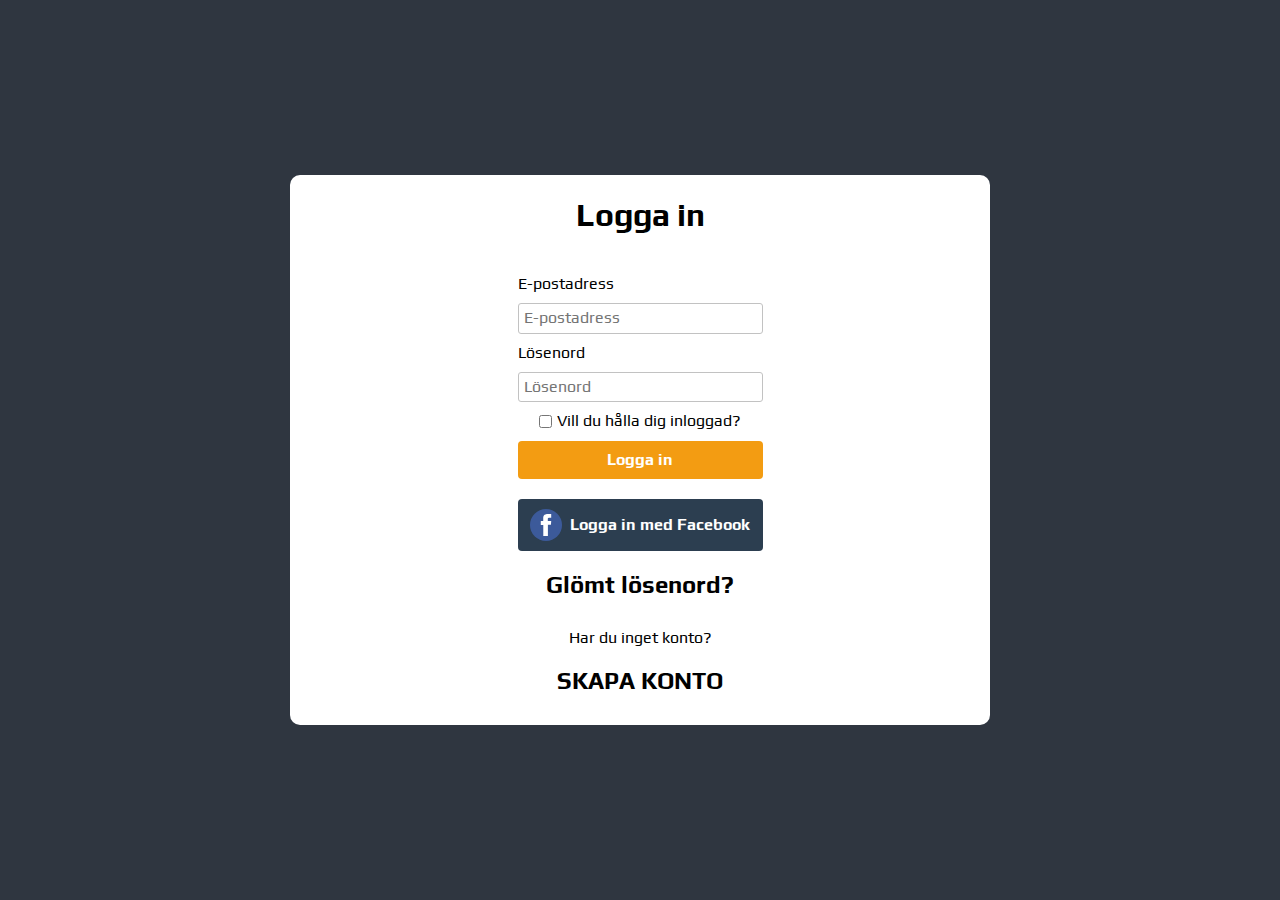
<file: css.animations/index.html>
<!DOCTYPE html>
<html lang="en">
<head>
    <meta charset="UTF-8">
    <meta name="viewport" content="width=device-width, initial-scale=1.0">
    <link rel="stylesheet" href="styles/normalize.css">
    <link rel="stylesheet" href="styles/styles.css">
    <link rel="preconnect" href="https://fonts.googleapis.com">
    <link rel="preconnect" href="https://fonts.gstatic.com" crossorigin>
    <link href="https://fonts.googleapis.com/css2?family=Play&display=swap" rel="stylesheet">
    <link rel="stylesheet" href="https://cdnjs.cloudflare.com/ajax/libs/animate.css/4.1.1/animate.min.css"/>
    <title>Document</title>
</head>
<body>
    <section class="container-center">
        <div class="wrapper">
            <div class="wrapper-max-width">
                <div class="title">
                    <h1 class="animate__animated animate__flipInY">Logga in</h1>
                </div>
                <form>
                    <div class="input-box">
                        <label for="email" class="label">E-postadress</label>
                        <input class="email" type="text" name="email" placeholder="E-postadress" pattern="[a-zA-Z]">
                        <label for="password" class="label">Lösenord</label>
                        <input class="password" type="password" name="password" placeholder="Lösenord" required minlength="8">
                        <div class="flex-checkbox">
                            <input type="checkbox" class="checkbox" name="checkbox">
                            <label for="checkbox">Vill du hålla dig inloggad?</label>
                        </div>
                        <button class="button" for="input" type="submit" value="submit">Logga in</button>
                    </div>
                </form>
                <div class="login-with">
                    <a href="#" class="button button-facebook">
                        <svg>
                            <use href="images/facebook.svg#facebook"></use>
                        </svg>
                        Logga in med Facebook</a>
                </div>
                <div class="password-reset">
                    <a class="transition-scale" href="#">Glömt lösenord?</a>
                </div>
                <div class="create-account-wrapper">
                    <p>Har du inget konto?</p>
                    <a class="transition-scale"" href="#">SKAPA KONTO</a>
                </div>
            </div>
        </div>
    </section>
</body>
</html>
</file>
<file: css.animations/styles/styles.css>
* { 
    margin: 0;
    padding: 0;
}

body {
    background-color: #2f3640;
    font-family: 'Play', sans-serif;
    color: #000;
}

.container-center {
    height: 100vh;
    width: 100%;
    display: flex;
    justify-content: center;
    align-items: center;
}

.wrapper { 
    width: 700px;
    border-radius: 10px;
    background-color: #fff;
    padding-bottom: 30px;
}

.wrapper-max-width {
    margin: 0 auto;
    width: 35%;
}

.title {
    text-align: center;
    padding: 0 0 20px 0;
}

.input-box {
    display: flex;
    flex-direction: column;
    gap: 10px;
}

a {
    text-decoration: none;
    color: #000;
    font-size: 24px;
    font-weight: 700;
    user-select: none;
}

.create-account-wrapper {
    padding: 30px 0 0 0;
    display: flex;
    flex-direction: column;
    align-items: center;
    gap: 20px;
}

.password-reset {
    display: flex;
    justify-content: center;
    padding: 20px 0 0 0;
}

.button {
    width: 100%;
    padding: 10px;
    border: 1px;
    border-radius: 4px;
    background-color: rgb(243, 156, 18);
    color: #fff;
    font-size: 16px;
    font-style: normal;
    font-weight: 600;
    align-items: center;
    text-align: center;
    transition: all 0.2s ease-in-out;
    display: flex;
    justify-content: center;
    cursor: pointer;
    user-select: none;
    gap: 8px;
}

.button:hover {
    background-color: rgba(243, 156, 18, .8);
}

.button-facebook {
    background-color: #2c3e50;
}

.button-facebook:hover {
    background-color: #2f3640;;
}

input {
    border: 1px solid #c2c2c2;
    border-radius: 2px;
    transition: all 0.2s ease-in-out;
    outline: none;
    padding: 5px;
    border-radius: 3px;
}

input:focus {
    border: 1px solid #3498db;
    box-shadow: 0 0 3px #3498db;
    outline: none;
}

a.transition-scale {
    transition: all 0.3s ease-in-out;
}

a.transition-scale:hover {
    transform: scale(0.9);
    color: #3498db;
}

.flex-checkbox {
    display: flex;
    justify-content: center;
    gap: 5px;
}

.checkbox {
    user-select: none;
}

.login-with {
    display: flex;
    align-items: center;
    justify-content: center;
    gap: 10px;
    padding: 20px 0 0 0;
    user-select: none;
}

.login-with svg {
    width: 32px;
    height: 32px;
}

.login-with:hover svg {
    animation: scale 1s ease-in-out infinite;
}

@keyframes scale {
    0% {scale: 0.8;}
    50% {scale: 1.2;}
    100% {scale: 0.8;}
}
</file>
